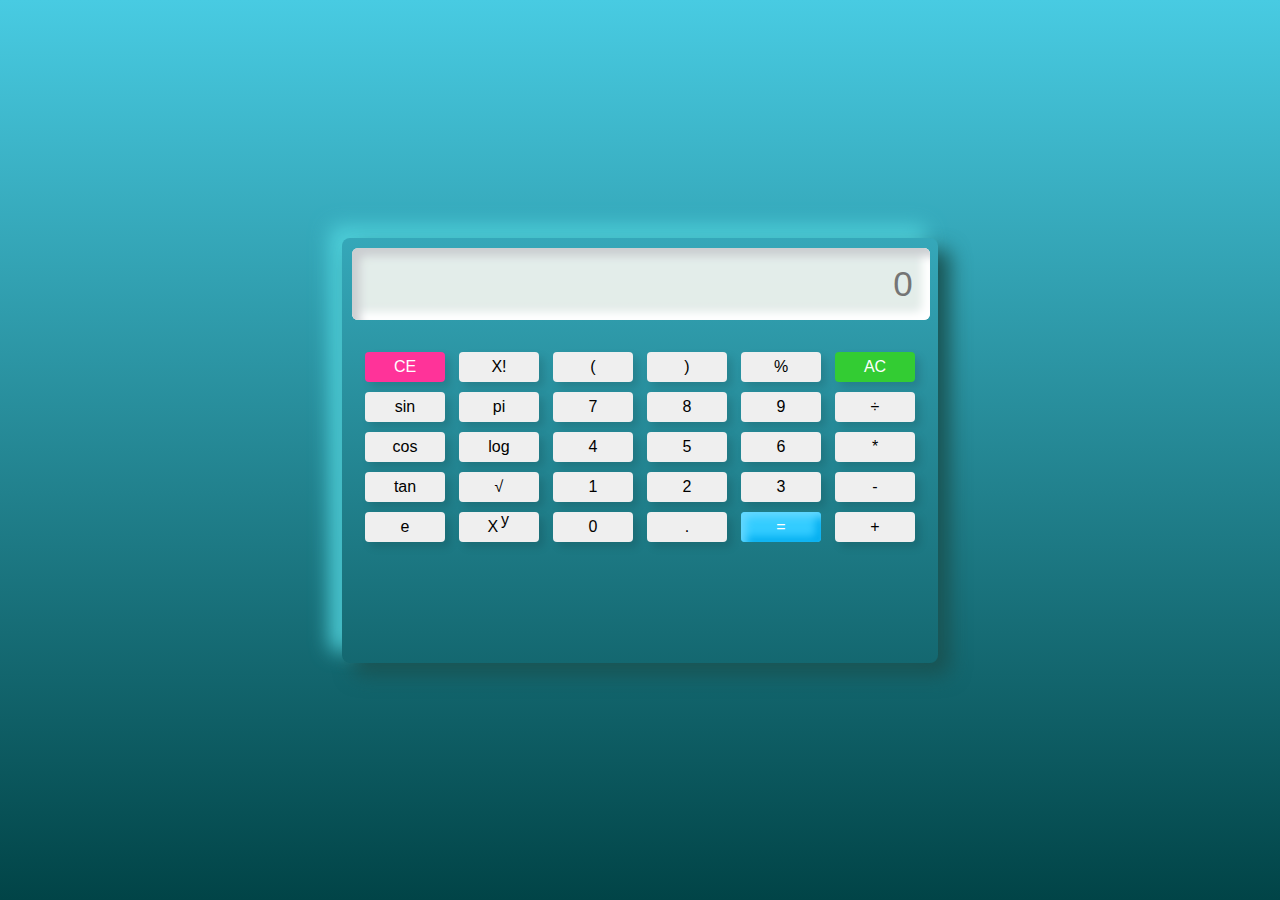
<file: TASK 1 Calculator/index.html>
<!DOCTYPE html>
<html lang="en">
<head>
    <meta charset="UTF-8">
    <meta http-equiv="X-UA-Compatible" content="IE=edge">
    <meta name="viewport" content="width=device-width, initial-scale=1.0">
    <title>Calculator</title>
    <link rel="stylesheet" href="style.css">
</head>
<body>
    <div class="container">
        <div class="display">
            <input id="screen" type="text" placeholder="0">
        </div>
        <div class="btns">
            <div class="row">
                <button id="ce"onclick="backspc()">CE</button>
                <button onclick="fact()">X!</button>
                <button class="btn">(</button>
                <button class="btn">)</button>
                <button class="btn">%</button>
                <button id="ac"onclick="screen.value=''">AC</button>
            </div>
            <div class="row">
                <button onclick="sin()">sin</button>
                <button onclick="pi()">pi</button>
                <button class="btn">7</button>
                <button class="btn">8</button>
                <button class="btn">9</button>
                <button class="btn">÷</button>
            </div>
            <div class="row">
                <button onclick="cos()">cos</button>
                <button onclick="log()">log</button>
                <button class="btn">4</button>
                <button class="btn">5</button>
                <button class="btn">6</button>
                <button class="btn">*</button>
            </div>
            <div class="row">
                <button onclick="tan()">tan</button>
                <button onclick="sqrt()">√ </button>
                <button class="btn">1</button>
                <button class="btn">2</button>
                <button class="btn">3</button>
                <button class="btn">-</button>
            </div>
            <div class="row">
                <button onclick="e()">e</button>
                <button onclick="pow()">X <span style="position: relative;bottom: .4em; right: .1em;">y</span></button>
                <button class="btn">0</button>
                <button class="btn">.</button>
                <button id="eval"onclick="screen.value=eval(screen.value)">=</button>
                <button class="btn">+</button>
            </div>
        </div>
    </div>
</body>
<script>
    var screen=document.querySelector('#screen');
    var btn=document.querySelectorAll('.btn');
    for(item of btn)
    {
        item.addEventListener('click',(e)=>{
            btntext=e.target.innerText;
            if(btntext=='X')
            {
            btntext='*';
            }
            if(btntext=='÷')
            {
            btntext='/';
            }
            screen.value+=btntext;
        });
    }
   function sin(){
    screen.value=Math.sin(screen.value);
   }
   function cos(){
    screen.value=Math.cos(screen.value);
   }
   function tan(){
    screen.value=Math.tan(screen.value);
   }
   function pow(){
    screen.value=Math.pow(screen.value,2);
   }
   function sqrt(){
    screen.value=Math.sqrt(screen.value,2);
   }
   function log(){
    screen.value=Math.log(screen.value);
   }
   function pi(){
    screen.value=3.14159265359;
   }
   function e(){
    screen.value=2.71828182846;
   }
   function fact(){
    var i,num,f;
    f=1
    num=screen.value;
    for(i=1;i<=num;i++){
        f=f*i;
    }
    i=i-1;
    screen.value=f;
   }
   function backspc(){
    screen.value=screen.value.substr(0,screen.value.length-1);
   }
</script>
</html>
</file>
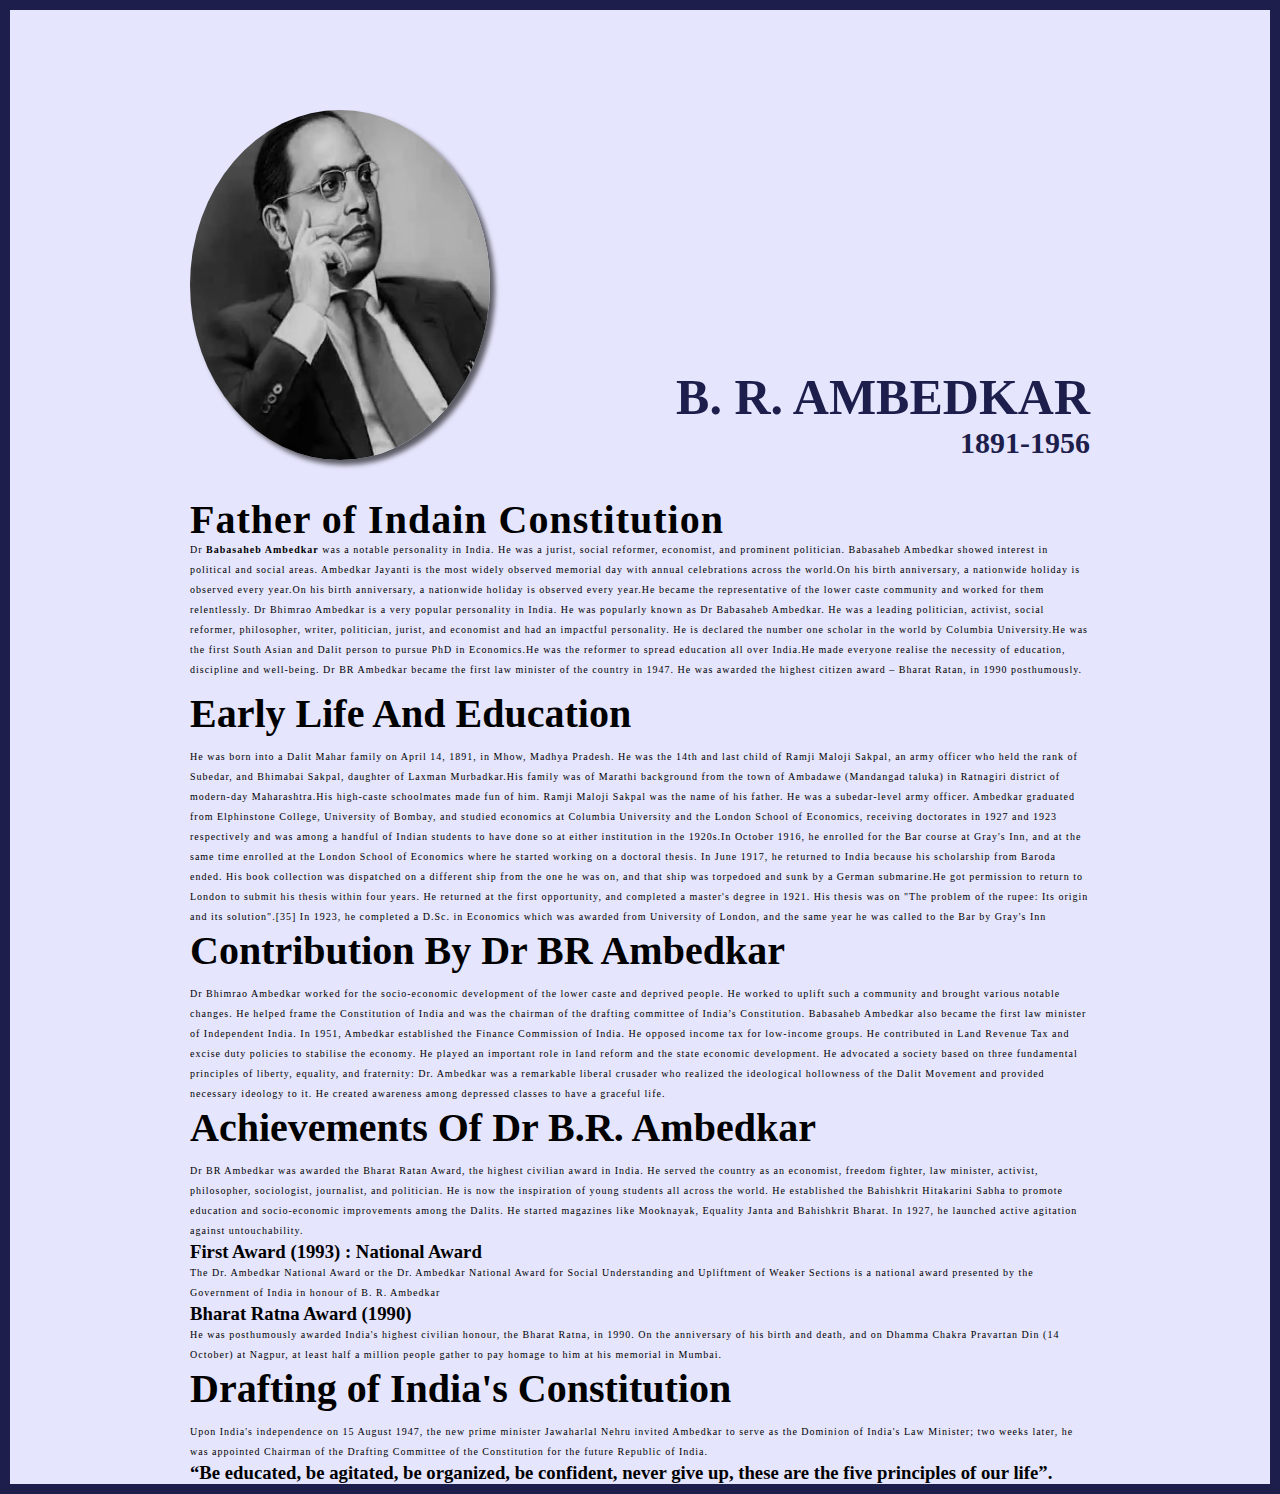
<file: TASK 2 TRIBUTE PAGE/index.html>
<!DOCTYPE html>
<html lang="en">
<head>
    <meta charset="UTF-8">
    <meta http-equiv="X-UA-Compatible" content="IE=edge">
    <meta name="viewport" content="width=device-width, initial-scale=1.0">
    <title>Tribute page</title>
    <link rel="stylesheet" href="Style.css">
</head>
<body>
    <div class="container">
        <div class="content">
            <section class="top_section">
                    <div class="image_container">
                        <img src="images/ambimage.jpg" alt="tribute">
                    </div>
                    <div>
                        <h1>B. R. Ambedkar</h1>
                        <h4>1891-1956</h4>
                    </div>
            </section>
            <section class="about_section">
                <h2><b>Father of Indain Constitution</b></h2>
                <p>Dr <b>Babasaheb Ambedkar</b> was a notable personality in India. He was a jurist, social reformer, economist, and prominent politician.
                    Babasaheb Ambedkar showed interest in political and social areas. Ambedkar Jayanti is the most widely observed memorial day with annual celebrations across the world.On his birth anniversary, a nationwide holiday is observed every year.On his birth anniversary, a nationwide holiday is observed every year.He became the representative of the lower caste community and worked for them relentlessly.
                    Dr Bhimrao Ambedkar is a very popular personality in India. He was popularly known as Dr Babasaheb Ambedkar. He was a leading politician, activist, social reformer, philosopher, writer, politician, jurist, and economist and had an impactful personality. He is declared the number one scholar in the world by Columbia University.He was the first South Asian and Dalit person to pursue PhD in Economics.He was the reformer to spread education all over India.He made everyone realise the necessity of education, discipline and well-being. Dr BR Ambedkar became the first law minister of the country in 1947. He was awarded the highest citizen award – Bharat Ratan, in 1990 posthumously. 
                </p>
            </section>
            <section class="Early_Life">
                <h2><b>Early Life And Education</b></h2>
                <p>He was born into a Dalit Mahar family on April 14, 1891, in Mhow, Madhya Pradesh. He was the 14th and last child of Ramji Maloji Sakpal, an army officer who held the rank of Subedar, and Bhimabai Sakpal, daughter of Laxman Murbadkar.His family was of Marathi background from the town of Ambadawe (Mandangad taluka) in Ratnagiri district of modern-day Maharashtra.His high-caste schoolmates made fun of him. Ramji Maloji Sakpal was the name of his father. He was a subedar-level army officer.

                    Ambedkar graduated from Elphinstone College, University of Bombay, and studied economics at Columbia University and the London School of Economics, receiving doctorates in 1927 and 1923 respectively and was among a handful of Indian students to have done so at either institution in the 1920s.In October 1916, he enrolled for the Bar course at Gray's Inn, and at the same time enrolled at the London School of Economics where he started working on a doctoral thesis. In June 1917, he returned to India because his scholarship from Baroda ended. His book collection was dispatched on a different ship from the one he was on, and that ship was torpedoed and sunk by a German submarine.He got permission to return to London to submit his thesis within four years. He returned at the first opportunity, and completed a master's degree in 1921. His thesis was on "The problem of the rupee: Its origin and its solution".[35] In 1923, he completed a D.Sc. in Economics which was awarded from University of London, and the same year he was called to the Bar by Gray's Inn
                    
                </p>
                <h2><b>Contribution By Dr BR Ambedkar</b></h2>
                <p>Dr Bhimrao Ambedkar worked for the socio-economic development of the lower caste and deprived people. He worked to uplift such a community and brought various notable changes. He helped frame the Constitution of India and was the chairman of the drafting committee of India’s Constitution. Babasaheb Ambedkar also became the first law minister of Independent India.
                    In 1951, Ambedkar established the Finance Commission of India. He opposed income tax for low-income groups. He contributed in Land Revenue Tax and excise duty policies to stabilise the economy. He played an important role in land reform and the state economic development.
                    He advocated a society based on three fundamental principles of liberty, equality, and fraternity: Dr. Ambedkar was a remarkable liberal crusader who realized the ideological hollowness of the Dalit Movement and provided necessary ideology to it. He created awareness among depressed classes to have a graceful life.
                </p>
                <h2><b>Achievements Of Dr B.R. Ambedkar</b></h2>
                <p>Dr BR Ambedkar was awarded the Bharat Ratan Award, the highest civilian award in India. He served the country as an economist, freedom fighter, law minister, activist, philosopher, sociologist, journalist, and politician. He is now the inspiration of young students all across the world.
                    He established the Bahishkrit Hitakarini Sabha to promote education and socio-economic improvements among the Dalits.
                    He started magazines like Mooknayak, Equality Janta and Bahishkrit Bharat.
                    In 1927, he launched active agitation against untouchability.
                    <h3>First Award (1993) : National Award</h3>
                    <p>The Dr. Ambedkar National Award or the Dr. Ambedkar National Award for Social Understanding and Upliftment of Weaker Sections is a national award presented by the Government of India in honour of B. R. Ambedkar</p>
                    <h3>Bharat Ratna Award (1990)</h3>
                    <p>He was posthumously awarded India's highest civilian honour, the Bharat Ratna, in 1990. On the anniversary of his birth and death, and on Dhamma Chakra Pravartan Din (14 October) at Nagpur, at least half a million people gather to pay homage to him at his memorial in Mumbai.</p>
                    <h2>Drafting of India's Constitution</h2>
                    <p>Upon India's independence on 15 August 1947, the new prime minister Jawaharlal Nehru invited Ambedkar to serve as the Dominion of India's Law Minister; two weeks later, he was appointed Chairman of the Drafting Committee of the Constitution for the future Republic of India.</p>
                </p>
            </section>
            
            <h3><b>“Be educated, be agitated, be organized, be confident, never give up, these are the five principles of our life”.</b></h3>
        </div>
    </div>
</body>
</html>
</file>
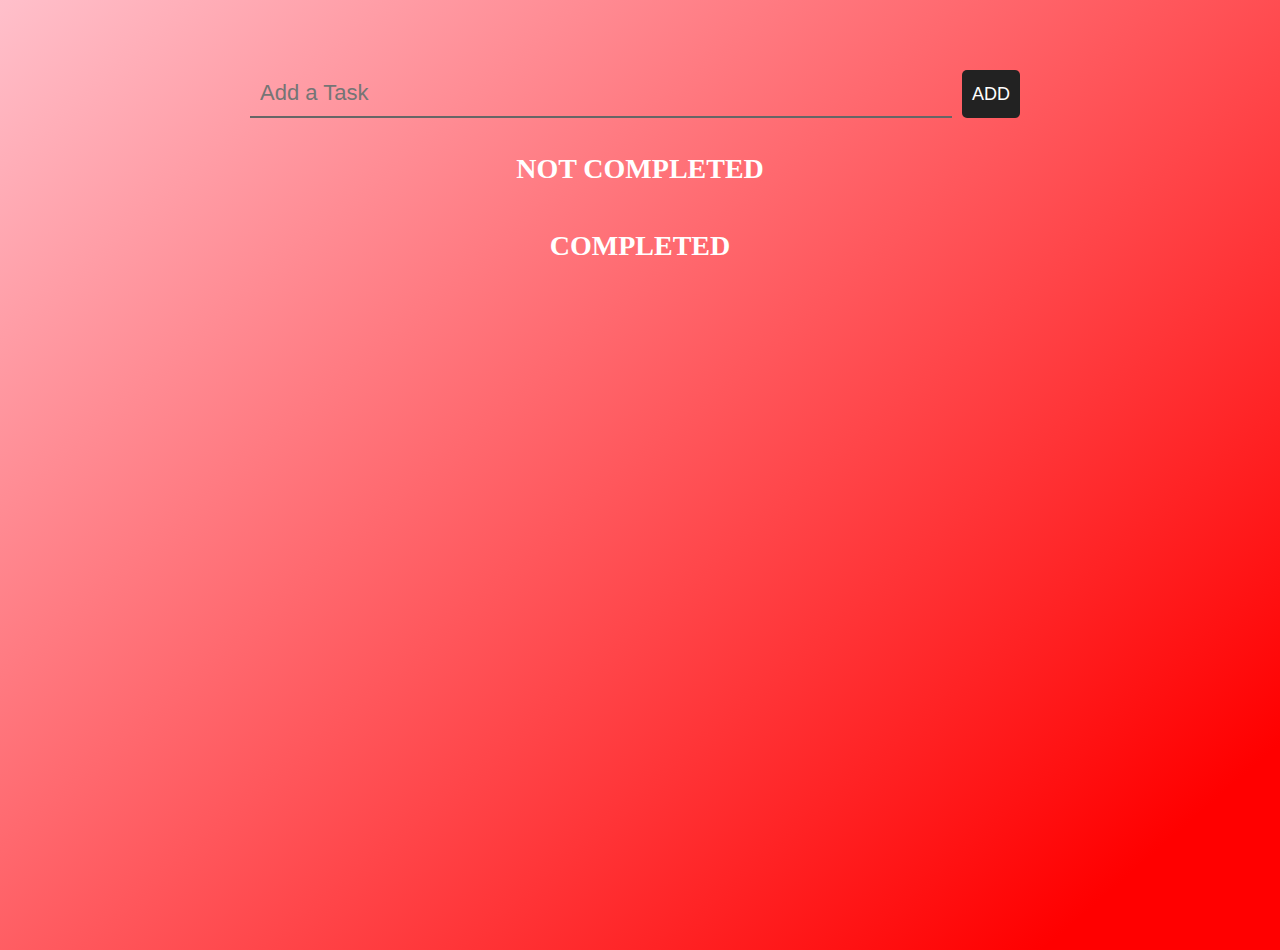
<file: TASK 3 A BASIC TO-DO WEBAPP/index.html>
<!DOCTYPE html>
<html lang="en">
<head>
  <meta charset="UTF-8">
  <title>Awesome To-Do List HTML,CSS & JavaScript</title>
  <link href="https://stackpath.bootstrapcdn.com/font-awesome/4.7.0/css/font-awesome.min.css" rel="stylesheet">
  <link rel="stylesheet" href="style.css"> 
</head>
<body>
	<div class="container">
		<div class="addTask">
			<input type="text" placeholder="Add a Task">
			<button>Add</button>
		</div>

		<ol class="notCompleted">
			<h3>Not Completed</h3>
		</ol>

		<ol class="Completed">
			<h3>Completed</h3>
		</ol>
	</div>

	<script>
		const input = document.querySelector('input');
		const btn = document.querySelector('.addTask > button');

		btn.addEventListener('click', addList);
		input.addEventListener('keyup', (e)=>{
			(e.keyCode === 13 ? addList(e) : null);
		})

		function addList(e){
			const notCompleted = document.querySelector('.notCompleted');
			const Completed = document.querySelector('.Completed');

			const newLi = document.createElement('li');
			const checkBtn = document.createElement('button');
			const delBtn = document.createElement('button');

			checkBtn.innerHTML = '<i class="fa fa-check"></i>';
			delBtn.innerHTML = '<i class="fa fa-trash"></i>';


			if(input.value !==''){
				newLi.textContent = input.value;
				input.value = '';
				notCompleted.appendChild(newLi);
				newLi.appendChild(checkBtn);
				newLi.appendChild(delBtn);
			}

			checkBtn.addEventListener('click', function(){
				const parent = this.parentNode;
				parent.remove();
				Completed.appendChild(parent);
				checkBtn.style.display = 'none';
			});

			delBtn.addEventListener('click', function(){
				const parent = this.parentNode;
				parent.remove();
			});
		}

	</script>
</body>
</html>
</file>
<file: TASK 1 Calculator/style.css>
body{
    padding: 0;
    margin: 0;
    display: flex;
    justify-content: center;
    align-items: center;
    min-height: 100vh;
    background: linear-gradient(rgb(72, 203, 226),rgb(1, 68, 71));
}
.container{
    width: 45%;
    height: 45vh;
    padding: 10px;
    border-radius: 8px;
    box-shadow: 12px 12px 20px #195353,
                -12px -12px 20px #4fd1db;
}
.display #screen{
    width: 97%;
    height: 70px;
    font-size: 35px;
    outline: none;
    border: none;
    text-align: right;
    padding-right: .5em;
    background: #ecf0ecf3;
    border-radius: 6px;
    box-shadow: inset 8px 8px 8px #cbced1,
    inset -8px -8px 8px #ffffff;
}
.btns{
    width: 100%;
    margin-top: 1.7em;
    display: flex;
    justify-content: center;
    align-items: center;
    flex-direction: column;
}
.btns .row button{
    width: 80px;
    height: 30px;
    font-size: 16px;
    border: none;
    outline: none;
    margin: 5px;
    border-radius: 4px;
    box-shadow: 5px 5px 8px #00000020;
    transition: .1s;
}
.btns .row button:hover{
    box-shadow: inset 5px 5px 8px rgba(16,16,16,.1),
    inset -5px -5px 8px #fff;
    background: #fff;
}
#eval{
    background: #33ccff;
    color: #fff;
    box-shadow: inset 5px 5px 8px #66d9ff,
    inset -5px -5px 8px #00acef;
}
#eval:hover{
    box-shadow:inset 5px 5px 8px #00ace6,
    inset -5px -5px 8px #00ace6 ;
}
#ac{
    background: #33cc33;
    color: #fff;
}
#ac:hover{
    box-shadow: inset 5px 5px 8px #2eb82e,
    inset -5px -5px 8px #33cc33;
}
#ce{
    background: #ff3399;
    color: #fff;
}
#ce:hover{
    box-shadow: inset 5px 5px 8px #e60073,
    inset -5px -5px 8px #ff3399;
}
</file>
<file: TASK 2 TRIBUTE PAGE/Style.css>
*{
    margin: 0;
    padding: 0;
    box-sizing: border-box;
}
.container{
    background-color:  #e5e5fd ;
    min-height: 100vh;
    border: 10px solid #1d1e4c;
}
.content{
    max-width: 900px;
    margin: 0 auto;
}
.top_section{
    margin-top: 100px;
    display: flex;
    justify-content: space-between;
    align-items: flex-end;
}
.image_container{
    border-radius: 50%;
    overflow: hidden;
}
.image_container,img{
    width: 300px;
    height: 350px;
    box-shadow: 5px 5px 5px rgba(0, 0, 0, 0.6);
}
.top_section,h1{
   font-size: 50px;
   font-weight: bold;
   color: #1d1e4c;
   text-transform: uppercase;
}
.top_section,h4{
    text-align: end;
    font-size: 30px;
}.about_section{
    margin-top: 50px;
}
.about_section,h2{
    font-size: 40px;
    font-weight: 90px;
    margin-bottom: 10px;
}
.about_section,p{
    font-size: 10px;
    line-height: 20px;
    letter-spacing: 1px;
}
</file>
<file: TASK 3 A BASIC TO-DO WEBAPP/style.css>
*{
	margin: 0;
	padding: 0;
	box-sizing: border-box;
}
body{
	height: 100vh;
	background: lightblue;
	background: linear-gradient(139deg,pink 0,red 90%);
}
.container{
	position: relative;
	max-width: 800px;
	padding: 10px;
	margin: 50px auto;
}
.addTask{
	width: 100%;
	display: flex;
	padding: 10px 0;
}
.addTask > input[type="text"]{
	width: 90%;
	color: #333;
	border:none;
	border-bottom: 2px solid #666;
	background: none;
	padding: 10px;
	font-size: 22px;
	outline: none;
}
.addTask button{
	margin: 0 10px;
	background: #222;
	color: #fff;
	font-size: 18px;
	text-transform: uppercase;
	padding: 10px;
	border: none;
	outline: none;
	border-radius: 5px;
	cursor: pointer;
}
.notCompleted, .Completed{
	margin: 5px 0;
	padding: 20px;
}
h3{
	font-size: 28px;
	text-transform: uppercase;
	text-align: center;
	color: #fff;
}
ol{
	list-style: none;
	counter-reset: my-counter;
}
ol li{
	width: 100%;
	padding: 18px;
	margin: 5px 0;
	background: lightblue;
	border-radius: 20px;
	box-shadow: 5px 5px 8px rgba(0,0,0,0.6);
	font-size: 22px;
	counter-increment: my-counter;
}
ol li i:hover{
	color: red;
	transition: 0.5s;
}
ol.Completed li{
	background: #00ff62;
}
ol li::before{
	content: counter(my-counter);
	background: #231381;
	width: 2rem;
	height: 2rem;
	border-radius: 50%;
	display: inline-block;
	line-height: 2rem;
	text-align: center;
	color: #fff;
	margin-right: 0.5rem;
}
li button{
	float: right;
	padding: 5px;
	font-size: 28px;
	line-height: 28px;
	margin-right: 15px;
	background: none;
	border: none;
	outline: none;
	cursor: pointer;
}
</file>
